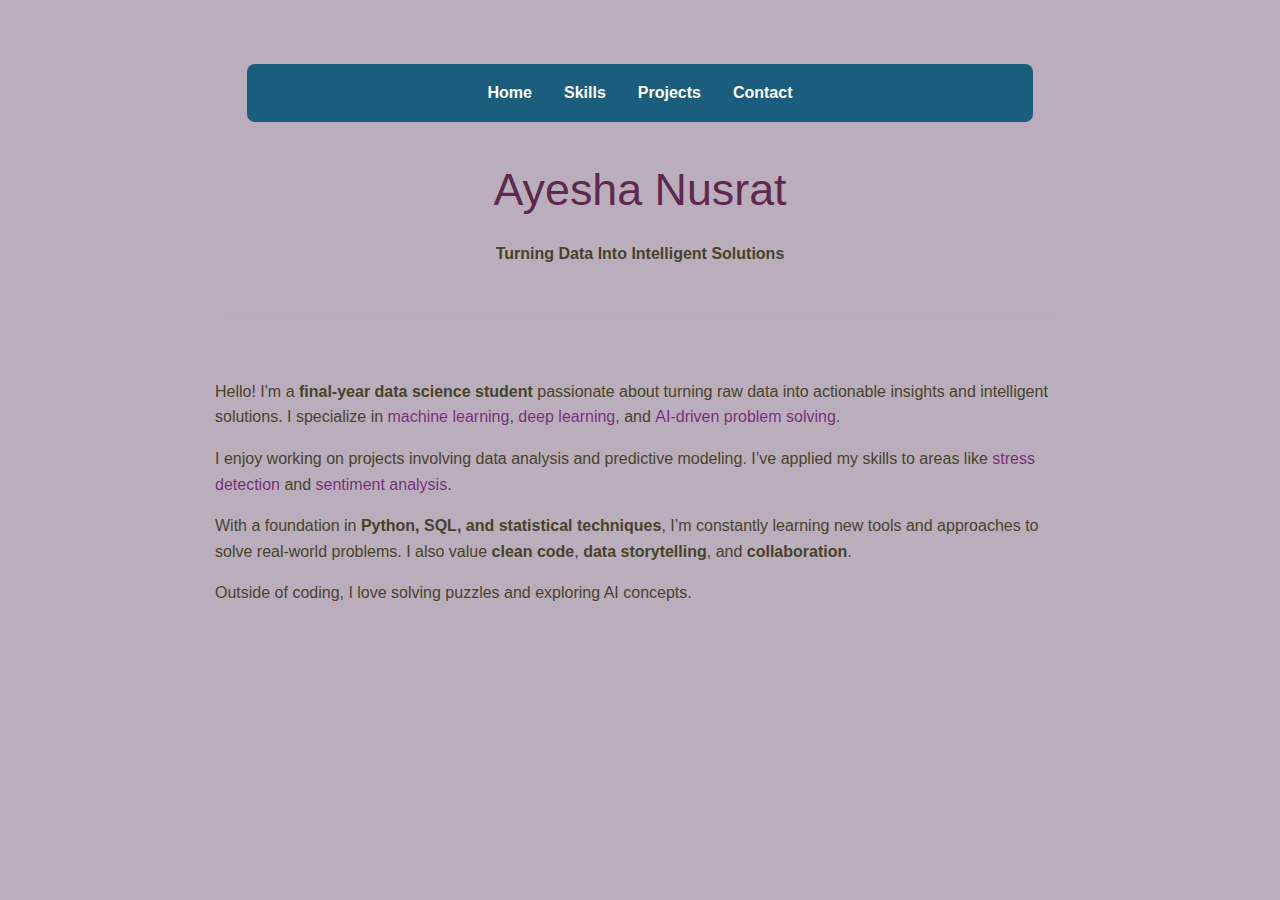
<file: index.html>
<!DOCTYPE html>
<html lang="en">
<head>
  <meta charset="UTF-8">
  <title>Patterns to Code</title>
  <link rel="stylesheet" href="style.css">
</head>
<body>
  <header>
<nav class="navbar">
  <ul>
    <li><a href="index.html">Home</a></li>
    <li><a href="skills.html">Skills</a></li>
    <li><a href="work.html">Projects</a></li>
    <li><a href="contact.html">Contact</a></li>
  </ul>
</nav>
    <h1> <span class="heading">Ayesha Nusrat</span> </h1>
    <p> <strong> Turning Data Into Intelligent Solutions </strong> </p>
  </header>


<section class="about-container">

  <div>
    <p>
      Hello! I'm a <strong>final-year data science student</strong> passionate about turning raw data into actionable insights and intelligent solutions.
      I specialize in <span class="highlight">machine learning</span>, <span class="highlight">deep learning</span>, and <span class="highlight">AI-driven problem solving</span>.
    </p>

    <p>
      I enjoy working on projects involving data analysis and predictive modeling. I’ve applied my skills to areas like
      <span class="highlight">stress detection</span> and <span class="highlight">sentiment analysis</span>.
    </p>

    <p>
      With a foundation in <strong>Python, SQL, and statistical techniques</strong>, I’m constantly learning new tools and approaches to solve real-world problems. I also value
      <strong>clean code</strong>, <strong>data storytelling</strong>, and <strong>collaboration</strong>.
    </p>

    <p>
      Outside of coding, I love solving puzzles and exploring AI concepts.
    </p>
  </div>
</section>

</body>
</html>
</file>
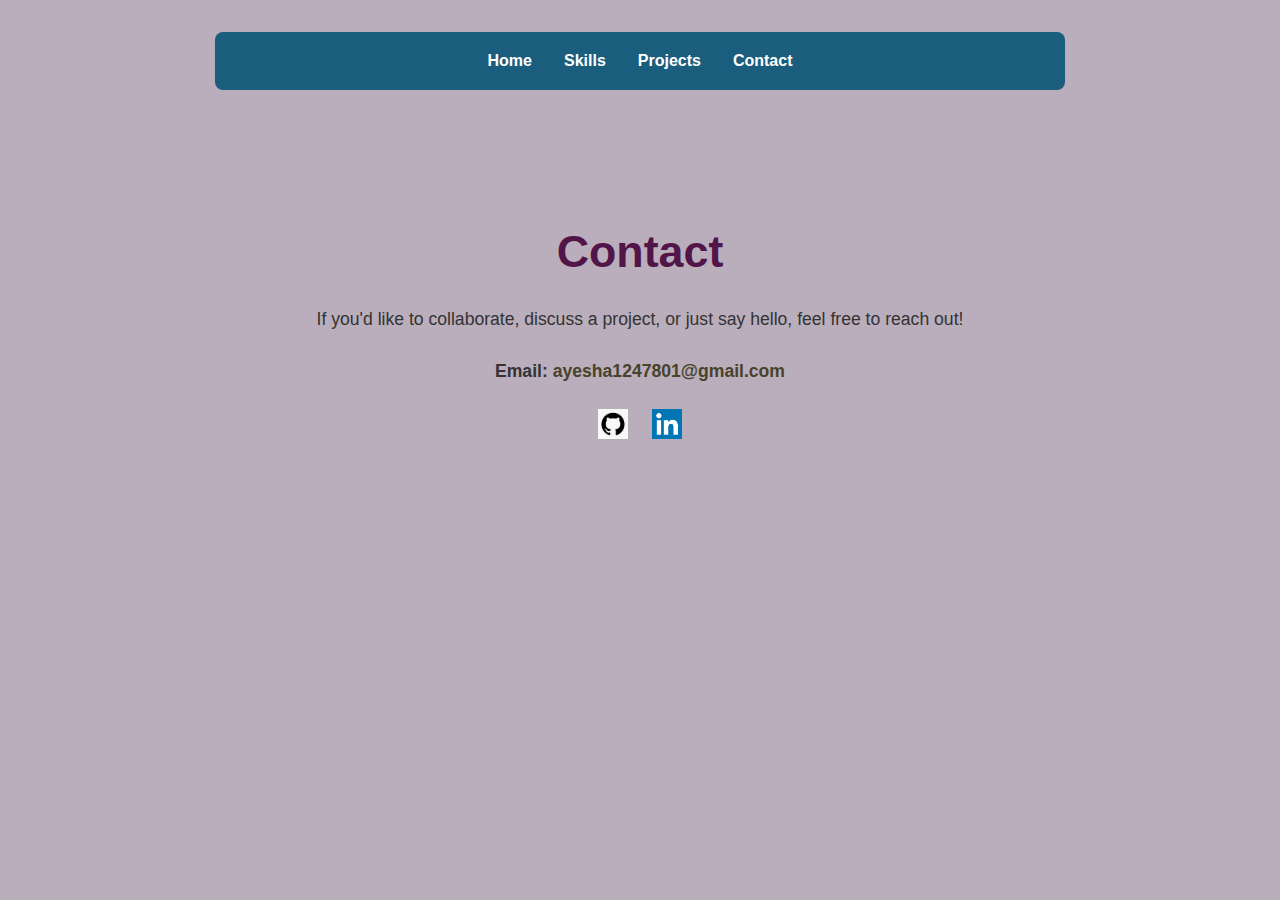
<file: contact.html>
<!DOCTYPE html>
<html lang="en">
<head>
  <meta charset="UTF-8">
  <title>Patterns to Code</title>
  <link rel="stylesheet" href="style.css">
</head>
<body>
<nav class="navbar">
  <ul>
    <li><a href="index.html">Home</a></li>
    <li><a href="skills.html">Skills</a></li>
    <li><a href="work.html">Projects</a></li>
    <li><a href="contact.html">Contact</a></li>
  </ul>
</nav>

 <section class="contact-section">
<h1>Contact</h1>
  <p>If you'd like to collaborate, discuss a project, or just say hello, feel free to reach out!</p>

  <div class="contact-info">
    <p><strong>Email:</strong> <a href="mailto:ayesha1247801@gmail.com">ayesha1247801@gmail.com</a></p>
    
    <div class="social-links">
      <a href="https://github.com/ayesha-a10" target="_blank">
        <img src="icon/github.jpg" alt="GitHub" />
      </a>
      <a href="https://linkedin.com/in/yourusername" target="_blank">
        <img src="icon/linkedin.png" alt="LinkedIn" />
      </a>
      </a>
    </div>
  </div>
</section>

</body>
</html>
</file>
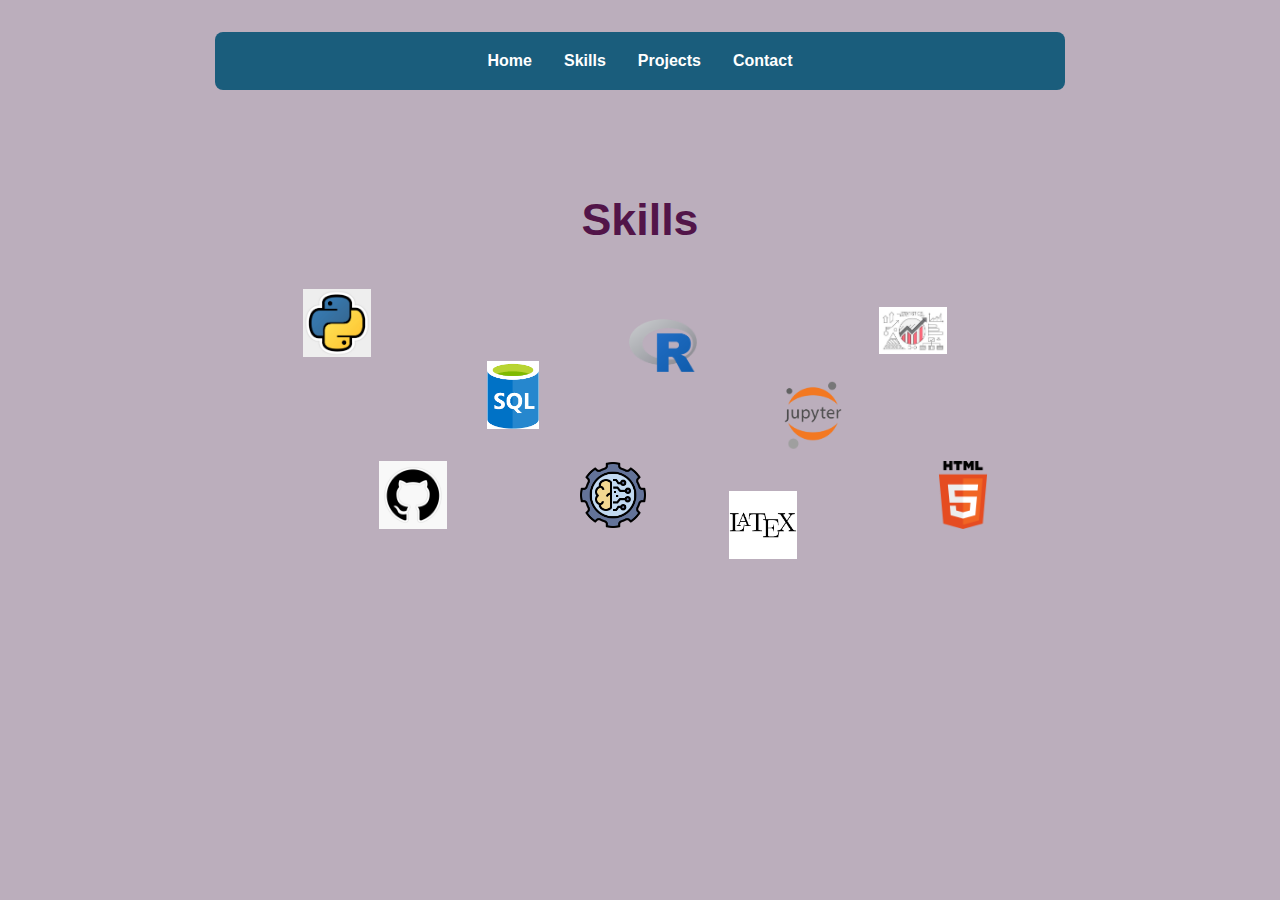
<file: skills.html>
<!DOCTYPE html>
<html lang="en">
<head>
  <meta charset="UTF-8">
  <title>Patterns to Code</title>
  <link rel="stylesheet" href="style.css">
</head>
<body>

<nav class="navbar">
  <ul>
    <li><a href="index.html">Home</a></li>
    <li><a href="skills.html">Skills</a></li>
    <li><a href="work.html">Projects</a></li>
    <li><a href="contact.html">Contact</a></li>
  </ul>
</nav>

<section class="scattered-icons-section">
<h1>Skills</h1>
  <div class="icon-cloud">
   <div class="skill-box pos1"> <img src="icon/python.jpg" alt="P" /> </div>
   <div class="skill-box pos2"> <img src="icon/sql.png" alt="SQL" /> </div>
   <div class="skill-box pos3"> <img src="icon/r.png" alt="R" /> </div>
   <div class="skill-box pos4"> <img src="icon/github.jpg" alt="G" /> </div>
   <div class="skill-box pos5"> <img src="icon/ai-ml.png" alt="AI-ML" /> </div>
   <div class="skill-box pos6"> <img src="icon/jupyter.png" alt="J" /> </div>
   <div class="skill-box pos7"> <img src="icon/html.png" alt="H" /> </div>
   <div class="skill-box pos8"> <img src="icon/stats.jpg" alt="S" /> </div>
   <div class="skill-box pos9"> <img src="icon/latex.png" alt="L" /> </div>
  </div>
</section>

</body>
</html>
</file>
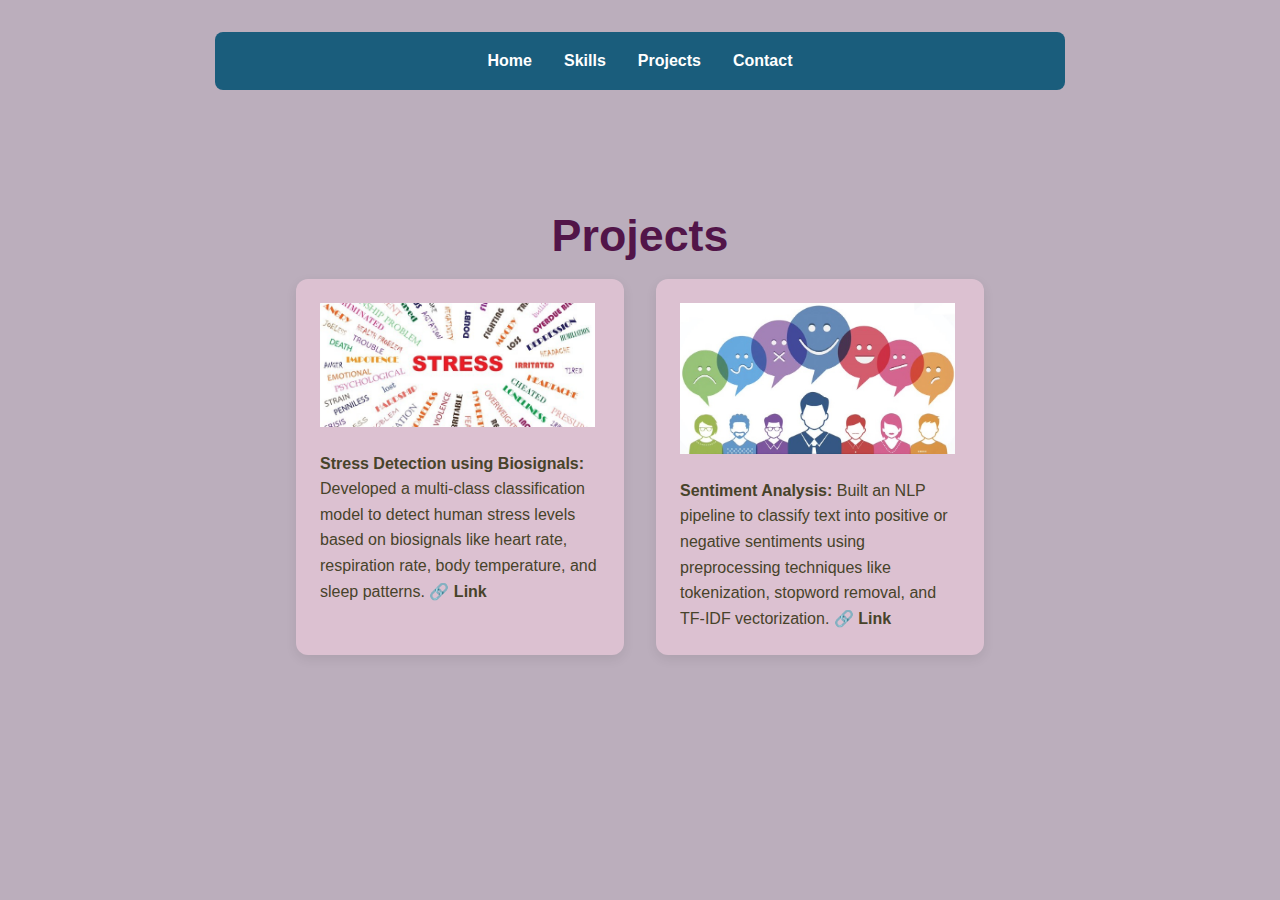
<file: work.html>
<!DOCTYPE html>
<html lang="en">
<head>
  <meta charset="UTF-8">
  <title>Patterns to Code</title>
  <link rel="stylesheet" href="style.css">
</head>
<body>
<nav class="navbar">
  <ul>
    <li><a href="index.html">Home</a></li>
    <li><a href="skills.html">Skills</a></li>
    <li><a href="work.html">Projects</a></li>
    <li><a href="contact.html">Contact</a></li>
  </ul>
</nav>

<section class="projects-section">
<h1>Projects</h1>
  <div class="projects-grid">

       <div class="project-card">
      <img src="icon/stress.jpeg" alt="Stress Detection Icon" />
       <strong> Stress Detection using Biosignals: </strong>  Developed a multi-class classification model to detect human stress levels based on biosignals like heart rate, respiration rate, body temperature, and sleep patterns.
        <a href="https://github.com/ayesha-a10/Stress-Detection">  🔗 Link</a>
      </div>

       <div class="project-card">
      <img src="icon/sentiment.jpg" alt="Sentiment Analysis Icon" />
       <strong> Sentiment Analysis: </strong> Built an NLP pipeline to classify text into positive or negative sentiments using preprocessing techniques like tokenization, stopword removal, and TF-IDF vectorization. 
        <a href="https://github.com/ayesha-a10/Sentiment-Analysis">  🔗 Link</a>
      </div>

  </section>
</body>
</html>
</file>
<file: style.css>
.navbar {
  background: #1a5d7c;
  padding: 1rem;
  border-radius: 0.5rem;
  margin-bottom: 2rem;
}

.navbar ul {
  list-style: none;
  display: flex;
  justify-content: center;
  gap: 2rem;
  margin: 0;
  padding: 0;
}

.navbar a {
  color: white;
  text-decoration: none;
  font-weight: 600;
  transition: color 0.2s;
}

.navbar a:hover {
  color: #ffd54f;
}

.scattered-icons-section {
  position: relative;
  height: 500px;
  text-align: center;
  padding: 2rem 1rem;
}

.scattered-icons-section h2 {
  font-size: 2rem;

  margin-bottom: 2rem;
}

.icon-cloud {
  position: relative;
  width: 100%;
  height: 100%;
}

.skill-box {
  position: absolute;
  width: 64px;
  height: 64px;
  display: flex;
  align-items: center;
  justify-content: center;
  border-radius: 10px;
}

.skill-box img {
  width: 68px;
  height: 68px;
  object-fit: contain;
}


/* Manually position each icon */
.pos1 { top: 28px; left: 74px; }
.pos2 { top: 100px; left: 250px; }
.pos3 { top: 50px; left: 400px; }
.pos4 { top: 200px; left: 150px; }
.pos5 { top: 200px; left: 350px; }
.pos6 { top: 120px; left: 550px; }
.pos7 { top: 200px; left: 700px; }
.pos8 { top: 35px; left: 650px; }
.pos9 { top: 230px; left: 500px; }


.contact-section {
  padding: 3rem 1rem;
  text-align: center;
  border-radius: 12px;
  margin: 3rem auto;
}

.contact-section h2 {
  font-size: 2rem;
  margin-bottom: 1rem;
}

.contact-section p {
  font-size: 1.1rem;
  color: #333;
  margin-bottom: 1.5rem;
}

.contact-info a {
  text-decoration: none;
  font-weight: 600;
}

.contact-info a:hover {
  text-decoration: underline;
}

.social-links {
  margin-top: 1rem;
}

.social-links a img {
  width: 30px;
  margin: 0 10px;
  transition: transform 0.2s ease;
}

.social-links a:hover img {
  transform: scale(1.2);
}


.about-container {
  display: flex;
  align-items: center;
  gap: 1.5rem;
}

.projects-section {
  padding: 3rem 1rem;
  text-align: center;

}

.projects-section h2 {
  font-size: 2rem;
  margin-bottom: 2rem;
 
}

.projects-grid {
  display: flex;
  flex-wrap: wrap;
  gap: 2rem;
  justify-content: center;
}


.project-card {
  background: #dcc1d1;
  border-radius: 12px;
  box-shadow: 0 4px 12px rgba(0, 0, 0, 0.08);
  padding: 1.5rem;
  width: 280px;
  text-align: left;
  transition: transform 0.3s;
}

.project-card:hover {
  transform: translateY(-5px);
}

.project-card img {
  width: 275px;
  margin-bottom: 1rem;
}

.project-card h3 {

  margin-bottom: 0.5rem;
}

.project-card p {
  font-size: 0.95rem;
  margin-bottom: 1rem;
  color: #444;
}

.project-card a {
  font-weight: 600;
 
  text-decoration: none;
}

.project-card a:hover {
  text-decoration: underline;
}

.avatar {
  width: 120px;
  height: 120px;
  border-radius: 50%;
  object-fit: cover;
  border: 3px solid #ecc5dc;
  box-shadow: 0 4px 8px rgba(0,0,0,0.1);
}

body {
  font-family: 'Segoe UI', Tahoma, Geneva, Verdana, sans-serif;
  max-width: 850px;
  margin: auto;
  padding: 2rem;
  background: #bbaebc;
  color: #47432a;
  line-height: 1.6;
}

header {
  text-align: center;
  margin-bottom: 3rem;

  padding: 2rem;
  border-radius: 12px;
  box-shadow: 0 4px 10px rgba(0,0,0,0.01);
}

h1 {
  font-size: 2.8rem;
  color: #521549;
  margin-bottom: 0.5rem;
}

h2 {
  margin-top: 2rem;
  color: #521549;
  border-bottom: 2px solid #797776f2;
  padding-bottom: 0.3rem;
}

ul {
  list-style: none;
  padding: 0;
}

.project-list li::before {
  content: '💡 ';
}

.project-list li {
  margin-bottom: 1.5rem;
  font-size: 1.05rem;
}


a {
  color: #47432a;
  text-decoration: none;
}

a:hover {
  text-decoration: underline;
}

/* Keyword Highlighting */
.heading {
  color: #4e103ade;
  font-weight: 500;
}
.highlight {
  color: #69146cda;
  font-weight: 500;
}

.xyz {
  color: #1e617be3;
  font-weight: 500;
}
</file>
